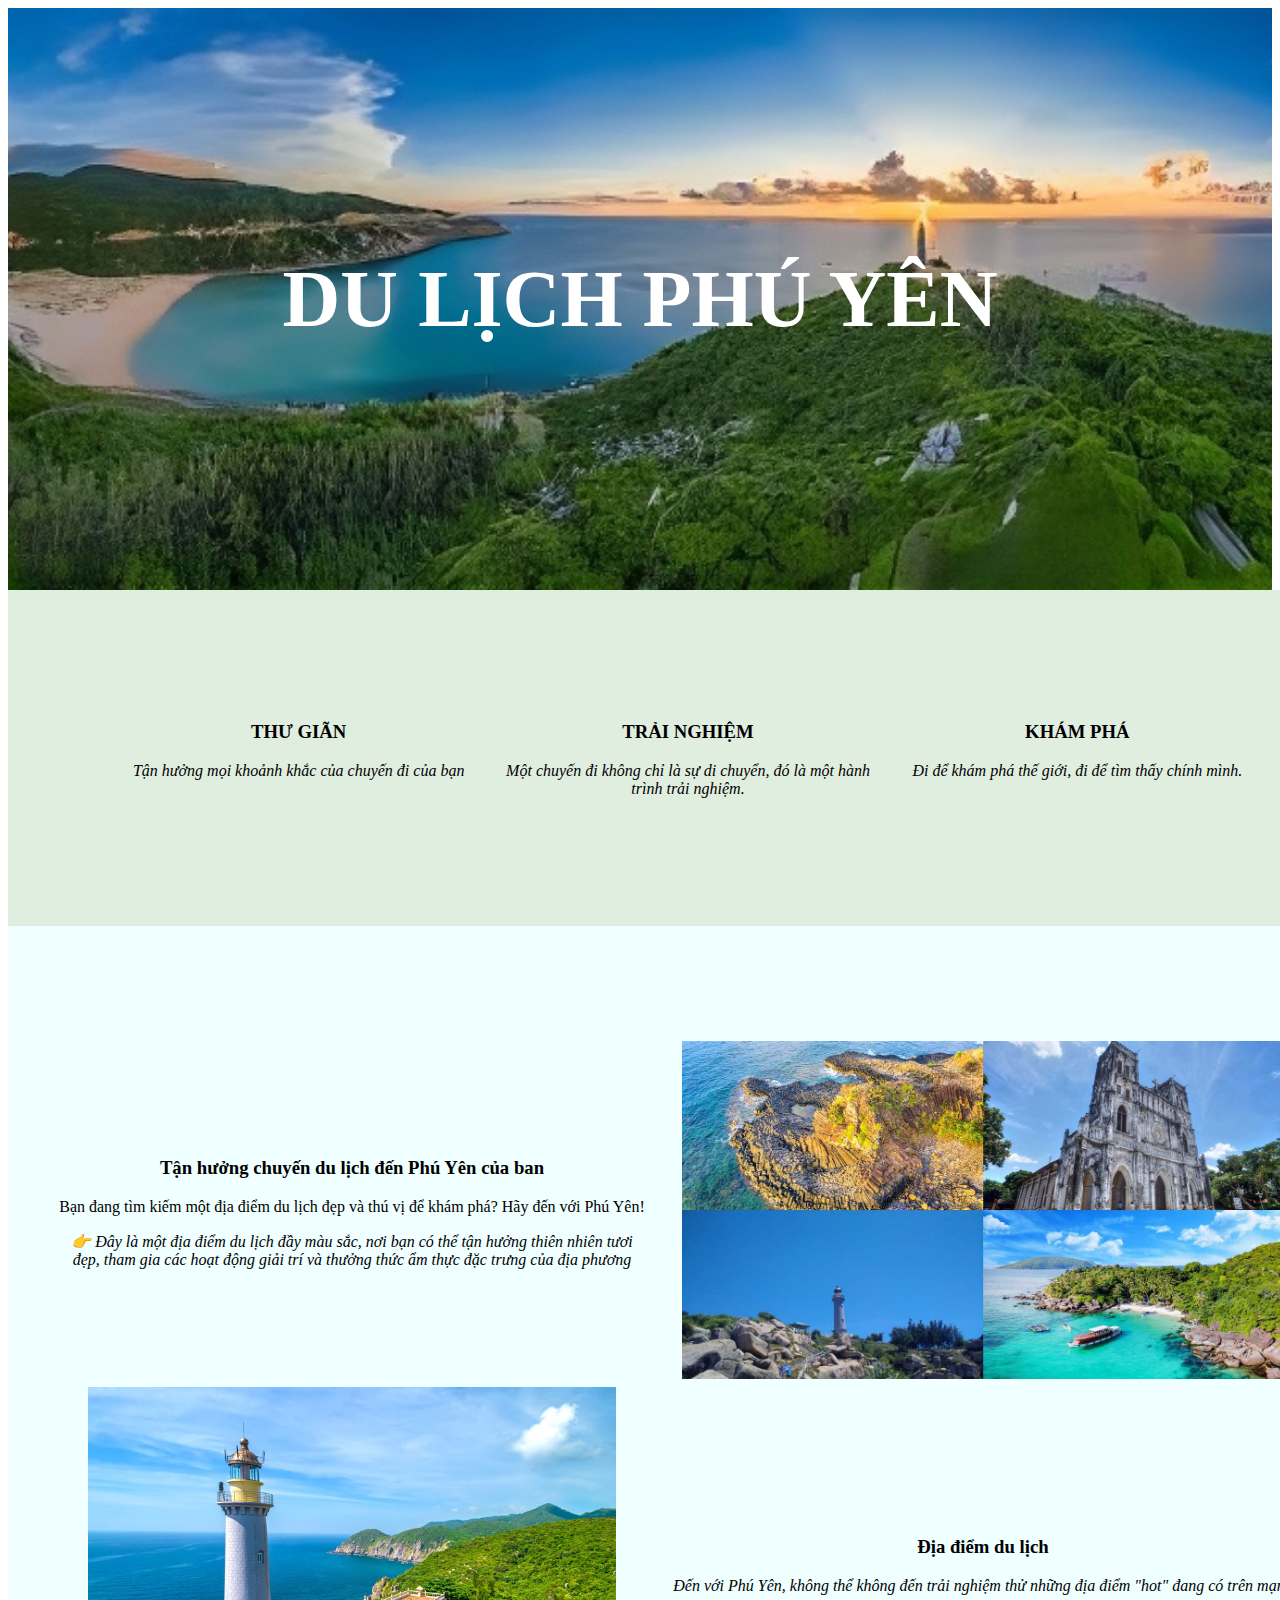
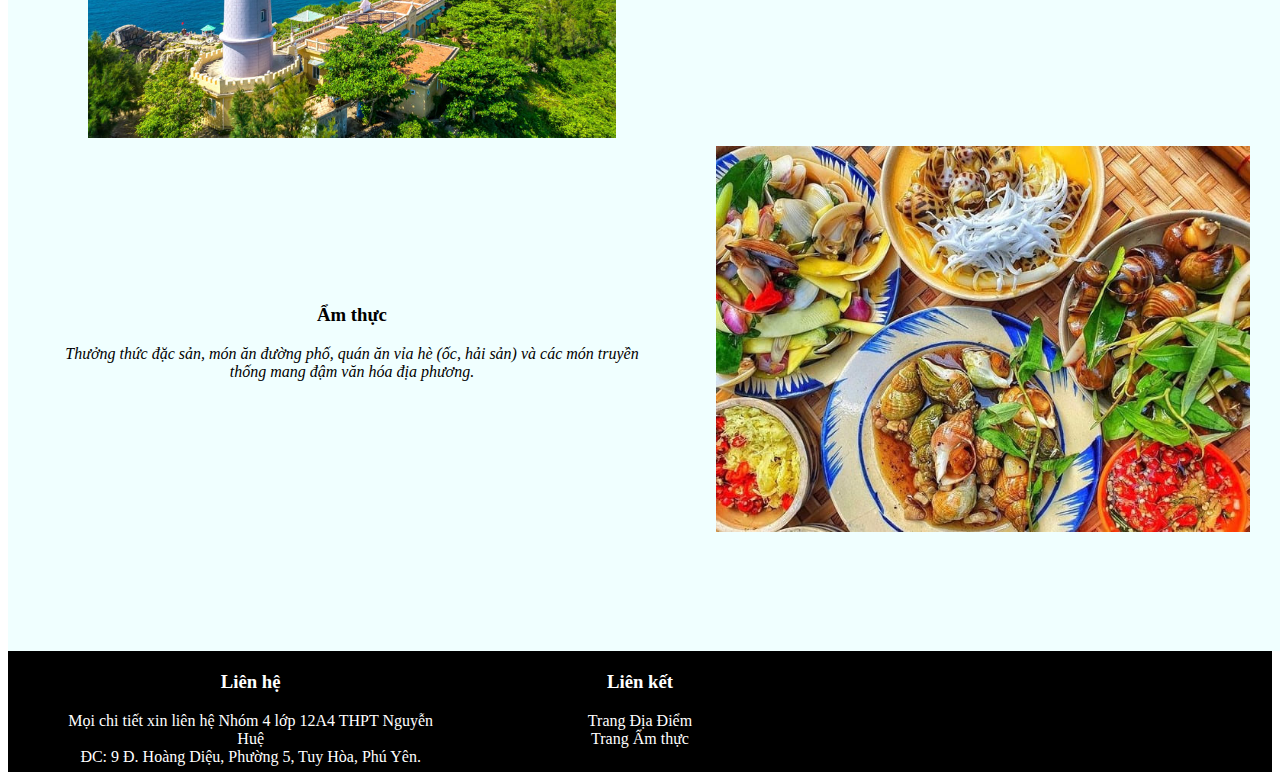
<file: index.html>
<!DOCTYPE html>
<html>
	<head>
		<meta charset="utf-8">
		<title>Trang chủ</title>
		<link href="styles.css" rel="stylesheet" type="text/css">
	</head>

	<body>
		<div class="banner">
		<h1><b>DU LỊCH PHÚ YÊN</b></h1>			
		</div>
		
		<div class="slogan">
			<div class="row">
				<div class="block_3">
					<h3>THƯ GIÃN </h3>
					<p class="text-content"><em>Tận hưởng mọi khoảnh khắc của chuyến đi của bạn</em></p>
				</div>
				<div class="block_3">
					<h3>TRẢI NGHIỆM</h3>
					<p class="text-content"><em>Một chuyến đi không chỉ là sự di chuyển, đó là một hành trình trải nghiệm.</em></p>
				</div>
				<div class="block_3">
					<h3>KHÁM PHÁ</h3>
					<p class="text-content"><em>Đi để khám phá thế giới, đi để tìm thấy chính mình.</em></p>
				</div>
			</div>
		</div>
		
		<div class="content">
			<table>
				<tr>
					<td>
						<h3>Tận hưởng chuyến du lịch đến Phú Yên của ban</h3>
						<p>Bạn đang tìm kiếm một địa điểm du lịch đẹp và thú vị để khám phá? Hãy đến với Phú Yên! </p>
<p><em>👉 Đây là một địa điểm du lịch đầy màu sắc, nơi bạn có thể tận hưởng thiên nhiên tươi đẹp, tham gia các hoạt động giải trí và thưởng thức ẩm thực đặc trưng của địa phương</em></p>
					</td>
					<td>
						<img src="phuyen.png" width="90%">
					</td>
				</tr>
				<tr>
					<td>
						<img src="diadiem.jpg" width="90%">
					</td>
					<td>
						<h3>Địa điểm du lịch</h3>
						<p><em>Đến với Phú Yên, không thể không đến trải nghiệm thử những địa điểm "hot" đang có trên mạng</em></p>
					</td>
				</tr>
				<tr>
					<td>
						<h3>Ẩm thực</h3>
						<p><em>Thưởng thức đặc sản, món ăn đường phố, quán ăn vỉa hè (ốc, hải sản) và các món truyền thống mang đậm văn hóa địa phương.</em></p>
					</td>
					<td>
						<img src="amthuc.jpg" width="80%">
					</td>
				</tr>
			</table>
		</div>
		
		<div class="footer">
			<div class="row">
				<div class="block_3">
					<h3>Liên hệ</h3> 
					<p>Mọi chi tiết xin liên hệ Nhóm 4 lớp 12A4 THPT Nguyễn Huệ<br/>
					ĐC: 9 Đ. Hoàng Diệu, Phường 5, Tuy Hòa, Phú Yên.</p>
				</div>
				<div class="block_3">
					<h3>Liên kết</h3> 
					<p>
					<a href="diadiem.html">Trang Địa Điểm </a><br/>
					<a href="amthuc.html">Trang Ẩm thực</a>
					</p>
				</div>
			</div>
		</div>
	</body>
</html>
</file>
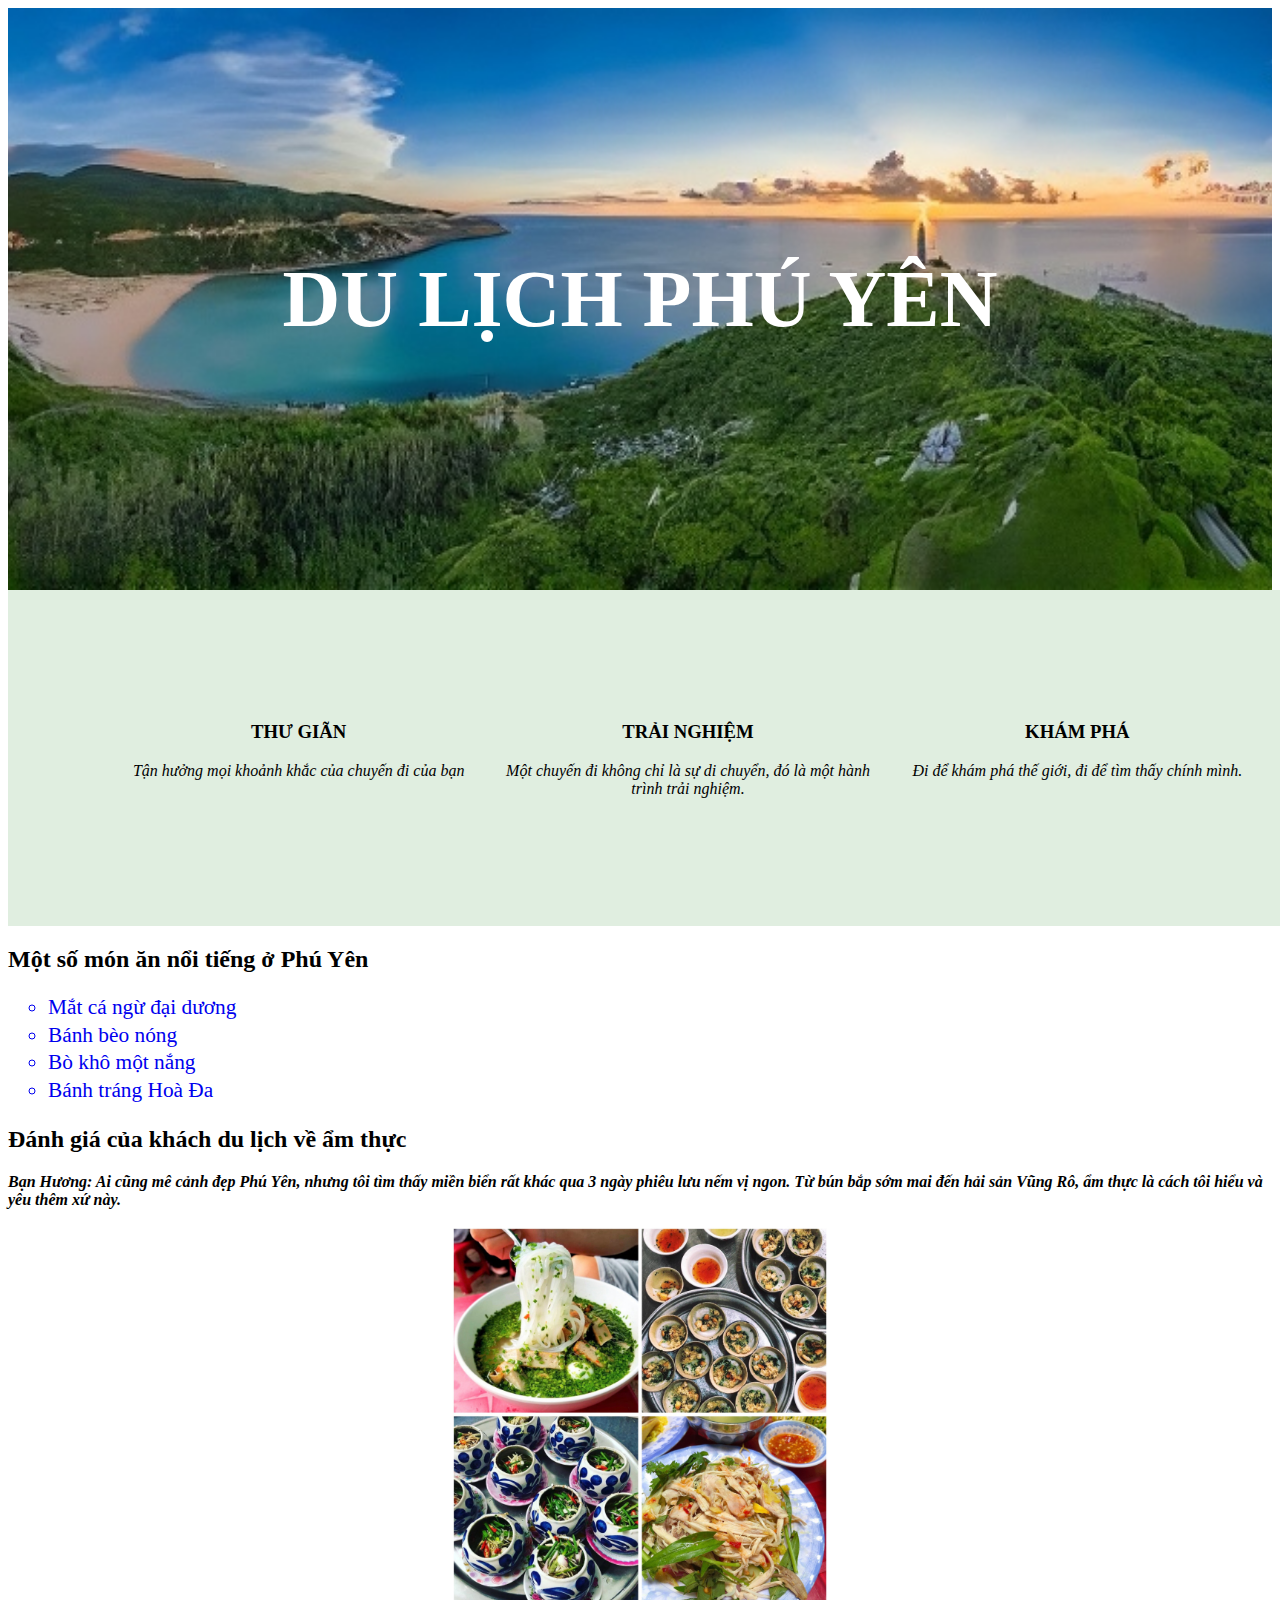
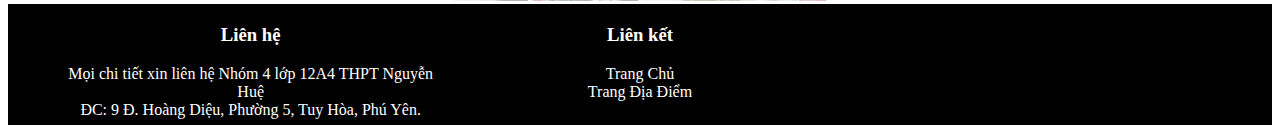
<file: amthuc.html>
<!DOCTYPE html>
<html>
	<head>
		<meta charset="utf-8">
		<title>Ẩm thực</title>
		<link href="styles.css" rel="stylesheet" type="text/css">
	</head>

	<body>
		<div class="banner">
		<h1><b>DU LỊCH PHÚ YÊN</b></h1>			
		</div>
		
		<div class="slogan">
			<div class="row">
				<div class="block_3">
					<h3>THƯ GIÃN </h3>
					<p class="text-content"><em>Tận hưởng mọi khoảnh khắc của chuyến đi của bạn</em></p>
				</div>
				<div class="block_3">
					<h3>TRẢI NGHIỆM</h3>
					<p class="text-content"><em>Một chuyến đi không chỉ là sự di chuyển, đó là một hành trình trải nghiệm.</em></p>
				</div>
				<div class="block_3">
					<h3>KHÁM PHÁ</h3>
					<p class="text-content"><em>Đi để khám phá thế giới, đi để tìm thấy chính mình.</em></p>
				</div>
			</div>
		</div>
		
		<div>
			<h2>Một số món ăn nổi tiếng ở Phú Yên</h2>  
    		<ul style="list-style-type: circle; font-size: 16pt; line-height: 130%;">
      			<a href="https://vinpearl.com/vi/mat-ca-ngu-phu-yen"><li>Mắt cá ngừ đại dương</li></a>
      			<a href="https://vinwonders.com/vi/wonderpedia/news/banh-beo-phu-yen-top-3-dia-chi-an-ngon/"><li>Bánh bèo nóng</li></a>
     			<a href="https://haloquynhon.com/tin-tuc/thuong-thuc-bo-mot-nang--huong-vi-dac-biet-phu-yen"><li>Bò khô một nắng</li></a>
      			<a href="https://cafebiz.vn/banh-trang-hoa-da-mon-dac-san-mang-huong-vi-dong-que-cua-phu-yen-176220905173259272.chn"><li>Bánh tráng Hoà Đa</li></a>    
    		</ul>   
    		<h2>Đánh giá của khách du lịch về ẩm thực</h2>
    		<p>
			<b><em> Bạn Hương: Ai cũng mê cảnh đẹp Phú Yên, nhưng tôi tìm thấy miền biển rất khác qua 3 ngày phiêu lưu nếm vị ngon. Từ bún bắp sớm mai đến hải sản Vũng Rô, ẩm thực là cách tôi hiểu và yêu thêm xứ này.</em></b>
			</p>	
    		<img src="amthucPY.jpg" style="display: block; margin-left: auto; margin-right: auto; width: 30%; alt="Ẩm thực Phú Yên" > 
			
			
		</div>
		
		<div class="footer">
			<div class="row">
				<div class="block_3">
					<h3>Liên hệ</h3> 
					<p>Mọi chi tiết xin liên hệ Nhóm 4 lớp 12A4 THPT Nguyễn Huệ<br/>
					ĐC: 9 Đ. Hoàng Diệu, Phường 5, Tuy Hòa, Phú Yên.</p>
				</div>
				<div class="block_3">
					<h3>Liên kết</h3> 
					<p>
					<a href="index.html">Trang Chủ</a><br/>
					<a href="diadiem.html">Trang Địa Điểm</a>
					</p>
				</div>
			</div>
		</div>
	</body>
</html>
</file>
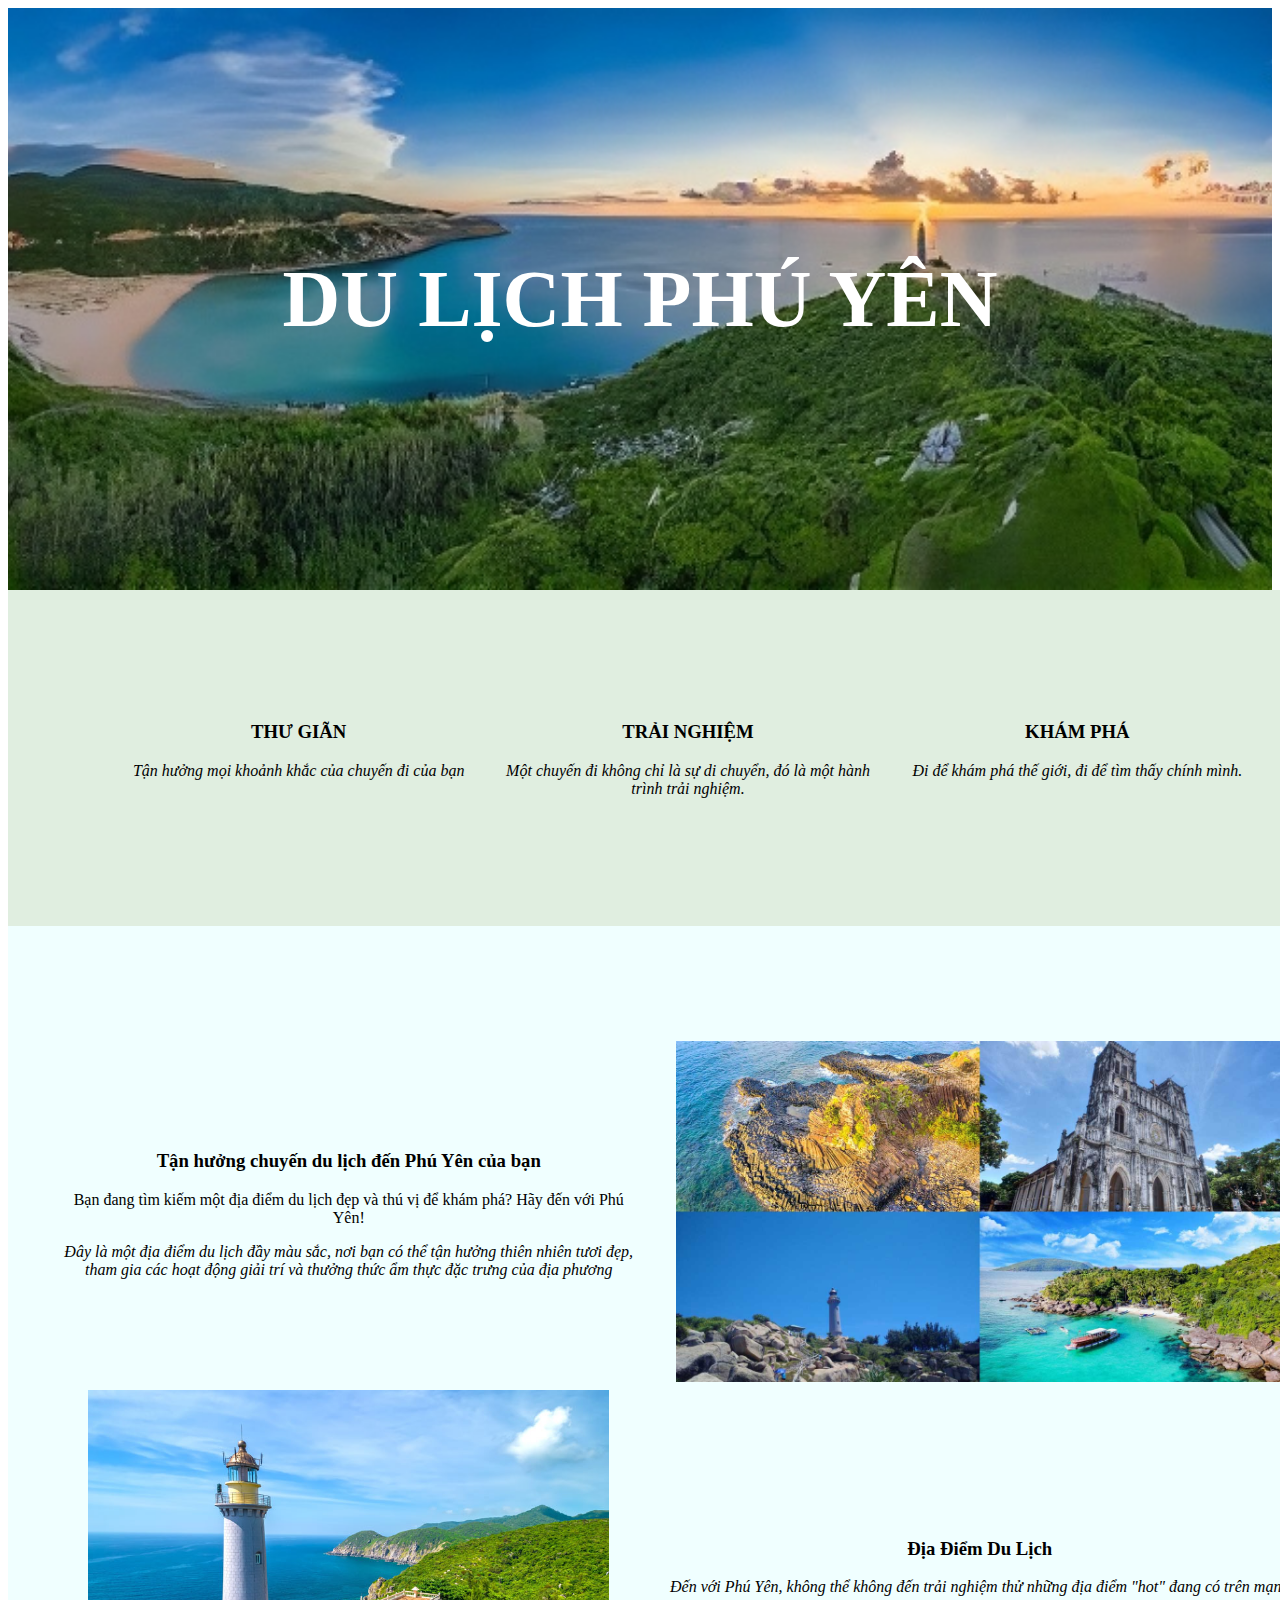
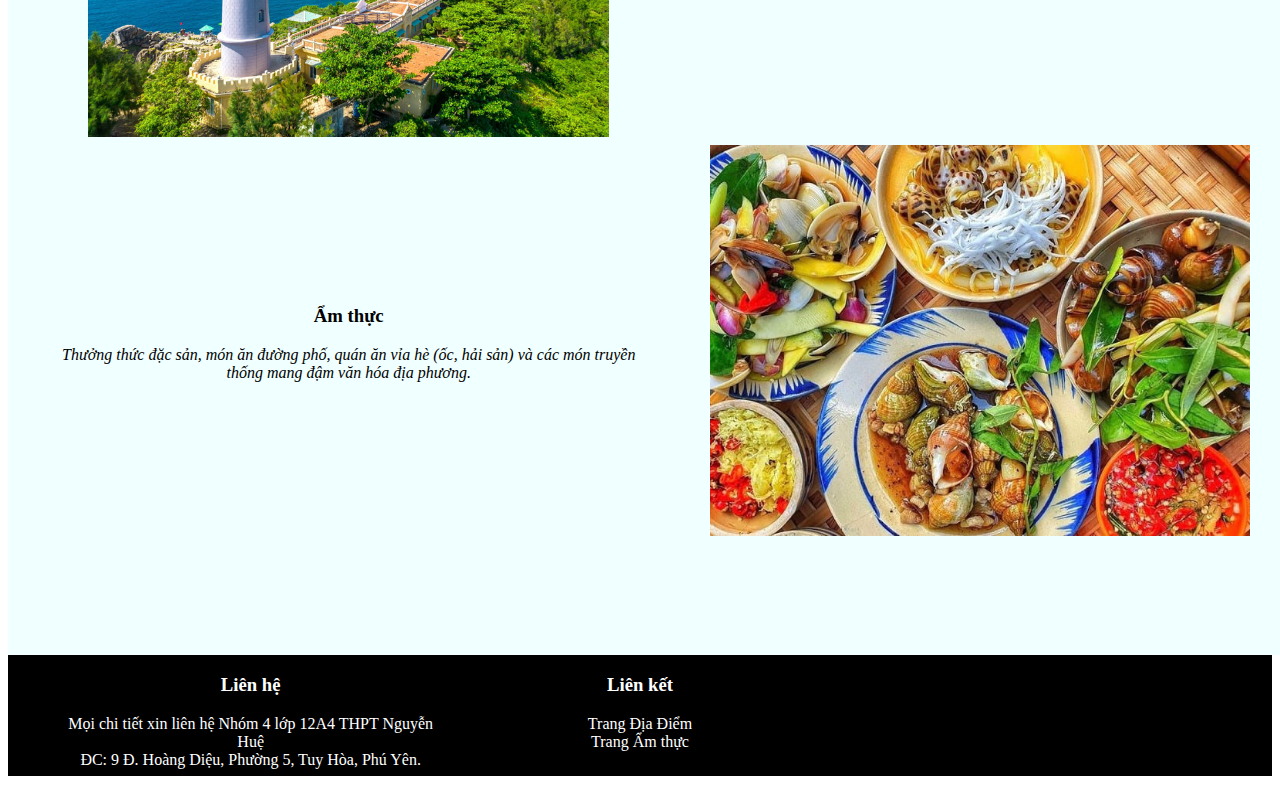
<file: trangchu.html>
<!DOCTYPE html>
<html>
	<head>
		<meta charset="utf-8">
		<title>Trang chủ</title>
		<link href="styles.css" rel="stylesheet" type="text/css">
	</head>

	<body>
		<div class="banner">
		<h1><b>DU LỊCH PHÚ YÊN</b></h1>			
		</div>
		
		<div class="slogan">
			<div class="row">
				<div class="block_3">
					<h3>THƯ GIÃN </h3>
					<p class="text-content"><em>Tận hưởng mọi khoảnh khắc của chuyến đi của bạn</em></p>
				</div>
				<div class="block_3">
					<h3>TRẢI NGHIỆM</h3>
					<p class="text-content"><em>Một chuyến đi không chỉ là sự di chuyển, đó là một hành trình trải nghiệm.</em></p>
				</div>
				<div class="block_3">
					<h3>KHÁM PHÁ</h3>
					<p class="text-content"><em>Đi để khám phá thế giới, đi để tìm thấy chính mình.</em></p>
				</div>
			</div>
		</div>
		
		<div class="content">
			<table>
				<tr>
					<td>
						<h3>Tận hưởng chuyến du lịch đến Phú Yên của bạn </h3>
						<p>Bạn đang tìm kiếm một địa điểm du lịch đẹp và thú vị để khám phá? Hãy đến với Phú Yên! </p>
<p><em> Đây là một địa điểm du lịch đầy màu sắc, nơi bạn có thể tận hưởng thiên nhiên tươi đẹp, tham gia các hoạt động giải trí và thưởng thức ẩm thực đặc trưng của địa phương</em></p>
					</td>
					<td>
						<img src="phuyen.png" width="90%">
					</td>
				</tr>
				<tr>
					<td>
						<img src="diadiem.jpg" width="90%">
					</td>
					<td>
						<h3>Địa Điểm Du Lịch</h3>
						<p><em>Đến với Phú Yên, không thể không đến trải nghiệm thử những địa điểm "hot" đang có trên mạng</em></p>
					</td>
				</tr>
				<tr>
					<td>
						<h3> Ẩm thực </h3>
						<p><em>Thưởng thức đặc sản, món ăn đường phố, quán ăn vỉa hè (ốc, hải sản) và các món truyền thống mang đậm văn hóa địa phương.</em></p>
					</td>
					<td>
						<img src="amthuc.jpg" width="80%">
					</td>
				</tr>
			</table>
		</div>
		
		<div class="footer">
			<div class="row">
				<div class="block_3">
					<h3>Liên hệ</h3> 
					<p>Mọi chi tiết xin liên hệ Nhóm 4 lớp 12A4 THPT Nguyễn Huệ<br/>
					ĐC: 9 Đ. Hoàng Diệu, Phường 5, Tuy Hòa, Phú Yên.</p>
				</div>
				<div class="block_3">
					<h3>Liên kết</h3> 
					<p>
					<a href="diadiem.html">Trang Địa Điểm </a><br/>
					<a href="amthuc.html">Trang Ẩm thực</a>
					</p>
				</div>
			</div>
		</div>
	</body>

</html>
</file>
<file: styles.css>
@charset "utf-8";
/* CSS Document */
.banner {
	background: url("dulichphuyen.jpeg") no-repeat center center;
	background-size: cover;
	width: 100%;
	padding-top: 12rem;
	padding-bottom: 12rem;
	font-size: 40px;
	text-align: center !important;
	color: white !important;
}
div a{text-decoration: none;}
div a:hover{color:red;}
.slogan{
	background-color: rgb(248,249,250) !important;
	text-align: center !important;
	width: 100%;
	padding-right: 0.5rem;
	padding-left: 3rem;
	padding-top: 7rem;
	padding-bottom: 7rem;
	background-color: #E0EEE0 !important;
}
.row {
	display: flex;
	flex-wrap: wrap;
	margin-top: -1;
	max-width: 100%;
	padding-right: 3rem;
	padding-left: 3rem;
}
.block_3 {
	flex: 0 0 auto;
	width: 33.33333333%;
}
.block_3 a {
	text-decoration: none;
	color: white;
}
.content{
	background-color: #F0FFFF !important;
	text-align: center !important;
	width: 100%;
	padding-right: 0.5rem;
	padding-left: 3rem;
	padding-top: 7rem;
	padding-bottom: 7rem;
}
.block_2 {	
	flex: 0 0 auto;
	width: 50%;	
}
.footer{
	background-color: black !important;
	text-align: center !important; color: white;
	width: 100%;
	height: 120px;
	padding-top: 1px;	
}
.footer a:hover{color: red;}
</file>
